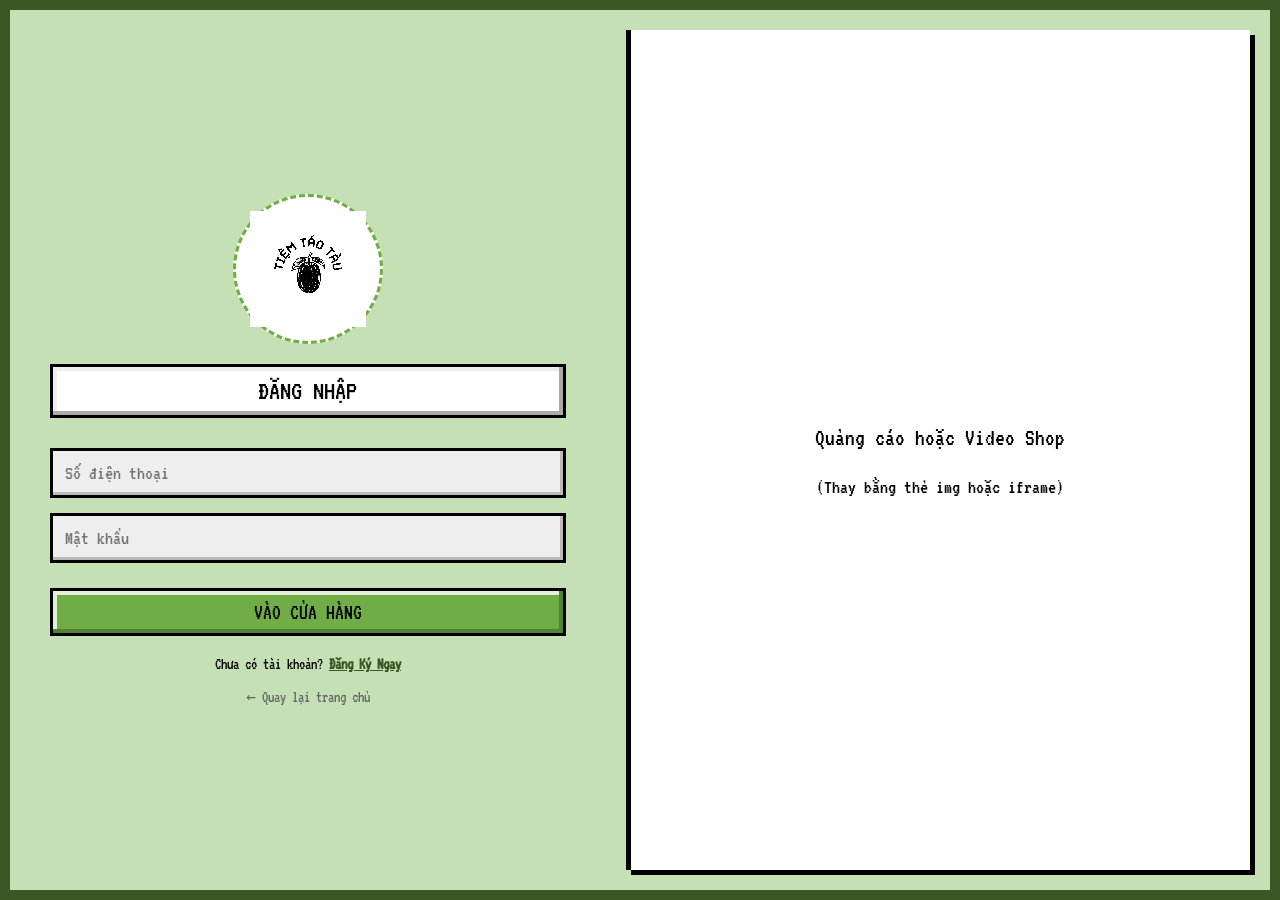
<file: login.html>
<!DOCTYPE html>
<html lang="vi">
<head>
    <meta charset="UTF-8">
    <title>Đăng Nhập - Ten Shop</title>
    <link rel="stylesheet" href="style.css">
    <style>
        /* Giao diện đặc biệt cho trang đăng nhập */
        .auth-page { 
            display: flex; 
            height: 100vh; 
            background: var(--bg-light); 
            border: 10px solid var(--border-dark); 
            box-sizing: border-box;
        }
        
        .form-side { 
            flex: 1; 
            padding: 40px; 
            display: flex; 
            flex-direction: column; 
            align-items: center; 
            justify-content: center;
            background: #C5E0B4;
        }
        
        .video-side { 
            flex: 1.2; 
            background: #fff; 
            border-left: 5px solid #000; 
            margin: 20px; 
            display: flex; 
            align-items: center; 
            justify-content: center; 
            font-size: 24px;
            box-shadow: 5px 5px 0px #000;
            overflow: hidden;
        }

        .video-side img, .video-side iframe {
            width: 100%;
            height: 100%;
            object-fit: cover;
        }

        .pixel-input {
            width: 100%;
            padding: 12px;
            border: 3px solid #000;
            background: #eee;
            margin-bottom: 15px;
            font-size: 20px;
            outline: none;
            box-shadow: inset -3px -3px 0px #bbb;
        }
    </style>
</head>
<body>
    <div class="auth-page">
        <!-- Bên trái: Form đăng nhập -->
        <div class="form-side">
            <!-- Logo shop -->
            <div class="logo-circle" style="width:150px; height:150px; margin-bottom: 20px;">
                <img src="logo.png" alt="Logo" style="width:80%; height:80%; object-fit:contain;">
            </div>

            <div class="btn-3d white" style="width:100%; margin-bottom:30px; font-size: 28px; cursor: default;">
                ĐĂNG NHẬP
            </div>

            <input type="text" id="l-phone" class="pixel-input" placeholder="Số điện thoại">
            <input type="password" id="l-pass" class="pixel-input" placeholder="Mật khẩu">
            
            <button onclick="login()" class="btn-3d" style="width: 100%; margin-top:10px; background: #70AD47;">
                VÀO CỬA HÀNG
            </button>

            <div style="margin-top: 20px;">
                <span>Chưa có tài khoản? </span>
                <a href="register.html" style="color: #385723; font-weight: bold;">Đăng Ký Ngay</a>
            </div>
            
            <a href="index.html" style="margin-top: 15px; color: #666; text-decoration: none;">← Quay lại trang chủ</a>
        </div>

        <!-- Bên phải: Video hoặc Ảnh nền quảng cáo -->
        <div class="video-side">
            <!-- Bạn có thể thay bằng thẻ <img> hoặc <iframe> youtube -->
            <div style="text-align: center; padding: 20px;">
                <p>Quảng cáo hoặc Video Shop</p>
                <small>(Thay bằng thẻ img hoặc iframe)</small>
            </div>
        </div>
    </div>

    <script>
        function login() {
            const phone = document.getElementById('l-phone').value;
            const pass = document.getElementById('l-pass').value;

            if(!phone || !pass) {
                alert("Vui lòng điền đầy đủ thông tin!");
                return;
            }

            // Lấy dữ liệu từ localStorage
            const storedData = localStorage.getItem(phone);
            
            if(storedData) {
                const userData = JSON.parse(storedData);
                if(userData.pass === pass) {
                    // Lưu trạng thái đã đăng nhập
                    localStorage.setItem('isLoggedIn', 'true');
                    localStorage.setItem('currentUser', userData.user);
                    
                    alert("Chào mừng " + userData.user + " quay trở lại!");
                    window.location.href = 'index.html';
                } else {
                    alert("Mật khẩu không chính xác!");
                }
            } else {
                alert("Số điện thoại này chưa được đăng ký!");
            }
        }
    </script>
</body>
</html>
</file>
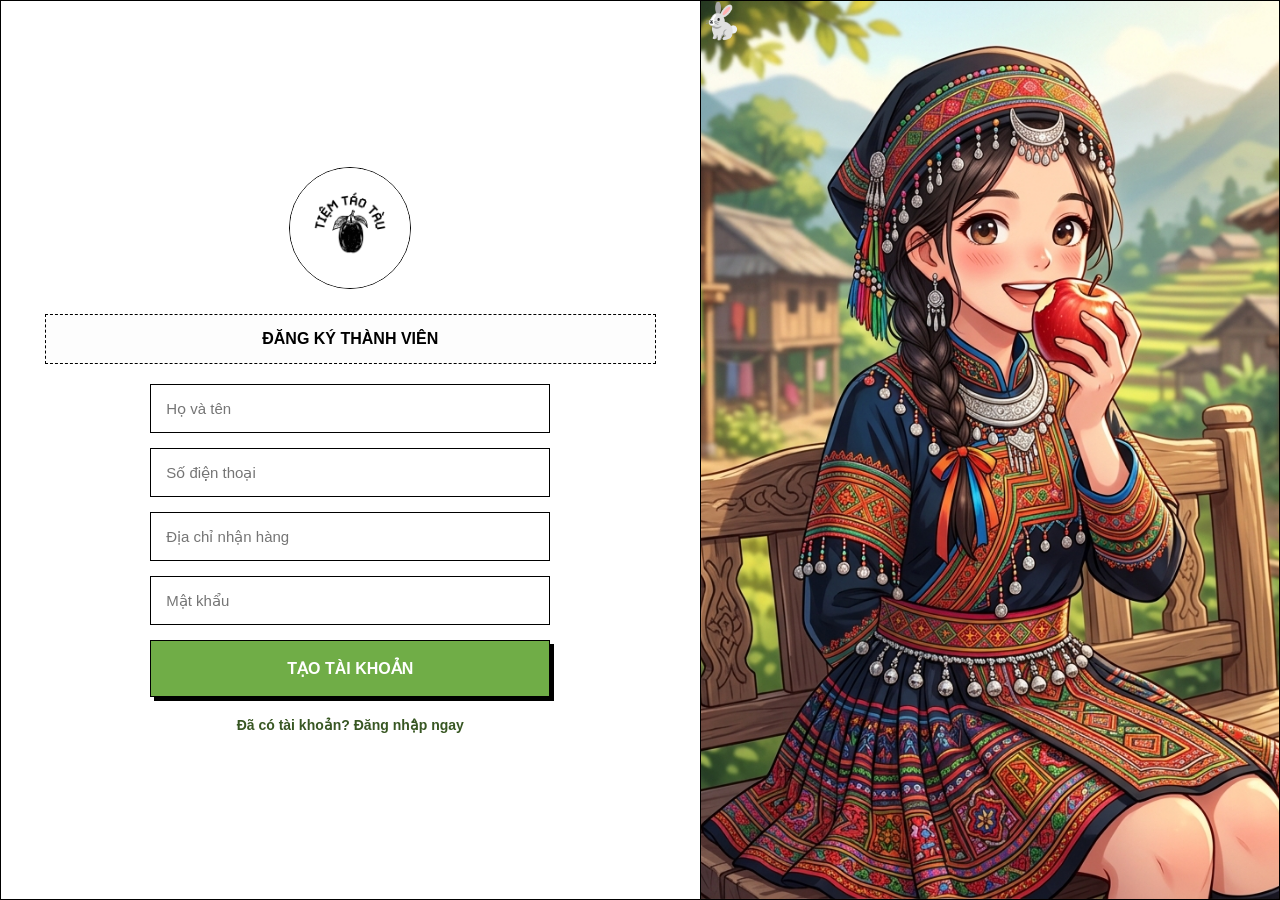
<file: register.html>
<!DOCTYPE html>
<html lang="vi">
<head>
    <meta charset="UTF-8">
    <title>Đăng Ký - TIỆM TÁO TÀU</title>
    <style>
        :root {
            --bg-light: #ffffff;
            --border-dark: #000000;
            --primary-color: #70AD47;
        }

        body, html { margin: 0; padding: 0; height: 100vh; overflow: hidden; font-family: sans-serif; }

        /* Container chính bao phủ toàn màn hình */
        .auth-page { 
            display: flex; 
            height: 100vh; 
            background: var(--bg-light); 
            border: 1px solid var(--border-dark); 
            box-sizing: border-box; 
            position: relative; 
        }

        /* PHẦN ĐĂNG KÝ (BÊN TRÁI) - CHIẾM 50% */
        .form-side { 
            flex: 1; 
            padding: 60px; 
            display: flex; 
            flex-direction: column; 
            align-items: center; 
            justify-content: center; 
            z-index: 10;
            border-right: 1px solid var(--border-dark);
            background: white;
            box-sizing: border-box;
        }
        
        /* PHẦN ẢNH (BÊN PHẢI) - CHIẾM 50% */
        .video-side { 
            flex: 1; 
            background: #000; 
            position: relative;
            overflow: hidden; /* Cắt bỏ phần ảnh dư thừa để tràn viền */
        }

        /* ẢNH CÔ GÁI LẤP ĐẦY 50% BÊN PHẢI */
        .side-img {
            width: 100%;
            height: 100%;
            object-fit: cover; /* Quan trọng: Giúp ảnh lấp đầy khung mà không bị méo */
            display: block;
            image-rendering: -webkit-optimize-contrast;
        }

        /* CON THỎ CHẠY QUANH VIỀN 50% BÊN PHẢI */
        .pixel-rabbit {
            position: absolute;
            width: 40px;
            height: 40px;
            z-index: 100;
            font-size: 35px;
            display: flex;
            align-items: center;
            justify-content: center;
            pointer-events: none;
            animation: rabbitRunFull 15s linear infinite;
        }

        @keyframes rabbitRunFull {
            0%   { top: 10px; left: 10px; transform: scaleX(1); }
            25%  { top: 10px; left: calc(100% - 50px); transform: scaleX(1); }
            26%  { transform: scaleX(-1); }
            50%  { top: calc(100% - 50px); left: calc(100% - 50px); transform: scaleX(-1); }
            75%  { top: calc(100% - 50px); left: 10px; transform: scaleX(-1); }
            76%  { transform: scaleX(1); }
            100% { top: 10px; left: 10px; transform: scaleX(1); }
        }

        /* ĐỊNH DẠNG CÁC PHẦN TRONG FORM */
        .logo-circle { width: 120px; height: 120px; margin-bottom: 25px; border: 1px solid #000; border-radius: 50%; overflow: hidden; }
        .main-logo { width: 100%; height: 100%; object-fit: cover; }

        .btn-header {
            width: 100%;
            padding: 15px;
            border: 1px dashed #000;
            text-align: center;
            font-weight: bold;
            margin-bottom: 20px;
            font-size: 16px;
            background: #fdfdfd;
        }
        
        .pixel-input { 
            width: 100%; 
            max-width: 400px; /* Giới hạn độ rộng input cho đẹp */
            padding: 15px; 
            margin-bottom: 15px; 
            border: 1px solid #000; 
            box-sizing: border-box; 
            outline: none; 
            font-size: 15px; 
        }

        .btn-reg { 
            width: 100%; 
            max-width: 400px;
            padding: 18px; 
            border: 1px solid #000; 
            box-shadow: 4px 4px 0px #000; 
            cursor: pointer; 
            font-weight: bold; 
            text-align: center; 
            background: var(--primary-color); 
            color: white;
            text-transform: uppercase;
            font-size: 16px;
            transition: 0.1s;
        }
        .btn-reg:active { transform: translate(2px, 2px); box-shadow: 2px 2px 0px #000; }

        .login-link { margin-top: 20px; color: #385723; text-decoration: none; font-size: 14px; font-weight: bold; }

        /* VIDEO ẨN ĐỂ PHÁT NHẠC */
        #myVideo { display: none; }
        #autoplay-fix { position: fixed; top: 0; left: 0; width: 100%; height: 100%; z-index: 9999; cursor: pointer; }
    </style>
</head>
<body>

    <!-- Click bất cứ đâu để bật nhạc -->
    <div id="autoplay-fix" onclick="startEverything()"></div>

    <div class="auth-page">
        <!-- BÊN TRÁI: FORM ĐĂNG KÝ (50%) -->
        <div class="form-side">
            <div class="logo-circle">
                <img src="logo.png" alt="Logo" class="main-logo">
            </div>
            
            <div class="btn-header">ĐĂNG KÝ THÀNH VIÊN</div>
            
            <input type="text" id="r-user" class="pixel-input" placeholder="Họ và tên">
            <input type="text" id="r-phone" class="pixel-input" placeholder="Số điện thoại">
            <input type="text" id="r-address" class="pixel-input" placeholder="Địa chỉ nhận hàng">
            <input type="password" id="r-pass" class="pixel-input" placeholder="Mật khẩu">
            
            <button onclick="register()" class="btn-reg">Tạo tài khoản</button>
            <a href="login.html" class="login-link">Đã có tài khoản? Đăng nhập ngay</a>
        </div>

        <!-- BÊN PHẢI: ẢNH MỞ RỘNG HẾT CỠ (50%) -->
        <div class="video-side">
            <!-- Con thỏ chạy quanh mép bên phải -->
            <div class="pixel-rabbit">🐇</div>
            
            <!-- Ảnh MX1.png mở rộng lấp đầy không gian -->
            <img src="mx1.png" alt="Decoration" class="side-img">

            <!-- Video lấy tiếng từ MV1.mp4 -->
            <video id="myVideo" loop playsinline muted>
                <source src="mv1.mp4" type="video/mp4">
            </video>
        </div>
    </div>

    <script>
        var video = document.getElementById("myVideo");
        var fixOverlay = document.getElementById("autoplay-fix");

        function startEverything() {
            video.muted = false;
            video.volume = 1.0;
            video.play();
            fixOverlay.style.display = "none";
        }

        window.addEventListener('load', function() {
            video.play().catch(e => console.log("Chờ click để phát nhạc..."));
        });

        function register() {
            const user = document.getElementById('r-user').value;
            const phone = document.getElementById('r-phone').value;
            const pass = document.getElementById('r-pass').value;
            if(!phone || !pass) return alert("Vui lòng nhập đủ thông tin!");
            localStorage.setItem(phone, JSON.stringify({user, pass}));
            alert("Đăng ký thành công!");
            window.location.href = 'login.html';
        }
    </script>
</body>
</html>
</file>
<file: style.css>
/* Nhúng font Pixel Minecraft */
@import url('https://fonts.googleapis.com/css2?family=VT323&display=swap');

:root {
    --bg-light-green: #C5E0B4;
    --bg-dark-green: #70AD47;
    --border-dark: #385723;
    --mc-yellow: #A9D18E;
    --font-pixel: 'VT323', monospace;
}

* {
    box-sizing: border-box;
    font-family: var(--font-pixel);
    image-rendering: pixelated;
}

body {
    margin: 0;
    background-color: #fff;
    overflow-x: hidden;
}

/* Nút bấm 3D Bevel Minecraft Style */
.btn-3d {
    background: var(--mc-yellow);
    border: 3px solid #000;
    box-shadow: inset -4px -4px 0px 2px #548235, 
                inset 4px 4px 0px 2px #E2F0D9;
    padding: 10px;
    cursor: pointer;
    text-align: center;
    display: inline-block;
    text-decoration: none;
    color: black;
    font-size: 20px;
}

.btn-3d:active {
    box-shadow: inset 4px 4px 0px 2px #548235, 
                inset -4px -4px 0px 2px #E2F0D9;
    transform: translateY(2px);
}

.btn-3d.white {
    background: #fff;
    box-shadow: inset -4px -4px 0px 2px #777, inset 4px 4px 0px 2px #eee;
}

/* Header & Logo */
.header-container { background: var(--bg-light-green); padding: 10px; border-bottom: 4px solid var(--border-dark); }
.logo-area { display: flex; align-items: center; gap: 0.5px; } /* Sát logo 0.5px */
.logo-circle {
    width: 100px; height: 100px; border-radius: 50%;
    border: 3px dashed var(--bg-dark-green); background: white;
    display: flex; align-items: center; justify-content: center; font-size: 20px;
}

/* Grid Sản phẩm - Logic Responsive cực mạnh */
.product-grid {
    display: grid;
    gap: 15px;
    padding: 20px;
    background: var(--bg-dark-green);
    border: 8px solid var(--border-dark);
}

/* PC 1920x1080: 6 cột */
@media screen and (min-width: 1025px) {
    .product-grid { grid-template-columns: repeat(6, 1fr); }
}

/* Android & iOS (Tỉ lệ dài): 3 cột, hiển thị 20 hàng */
@media screen and (max-width: 1024px) {
    .product-grid { grid-template-columns: repeat(3, 1fr); }
}

/* Modal Thanh toán (Ảnh 7) */
#payment-modal {
    display: none; position: fixed; z-index: 9999;
    left: 0; top: 0; width: 100%; height: 100%;
    background: rgba(0,0,0,0.8); align-items: center; justify-content: center;
}
.payment-content {
    background: var(--bg-light-green); border: 5px solid var(--border-dark);
    width: 400px; padding: 20px;
}
@import url('https://fonts.googleapis.com/css2?family=VT323&display=swap');

:root {
    --bg-light: #C5E0B4;
    --bg-dark: #70AD47;
    --border-dark: #385723;
    --font-pixel: 'VT323', monospace;
}

* { box-sizing: border-box; font-family: var(--font-pixel); }
body { margin: 0; background-color: #fff; overflow-x: hidden; }

/* Nút bấm 3D Bevel Minecraft */
.btn-3d {
    background: #A9D18E;
    border: 3px solid #000;
    box-shadow: inset -4px -4px 0px 0px #548235, inset 4px 4px 0px 0px #E2F0D9;
    padding: 10px 20px;
    cursor: pointer;
    text-align: center;
    display: inline-block;
    text-decoration: none;
    color: #000;
    font-size: 22px;
}
.btn-3d.white {
    background: #fff;
    box-shadow: inset -4px -4px 0px 0px #AAA, inset 4px 4px 0px 0px #EEE;
}
.btn-3d:active {
    box-shadow: inset 4px 4px 0px 0px #548235, inset -4px -4px 0px 0px #E2F0D9;
    transform: translateY(2px);
}

/* Header & Logo (Sát 0.5px) */
.header-top { background: var(--bg-light); display: flex; align-items: center; padding: 10px; gap: 0.5px; border-bottom: 4px solid var(--border-dark); }
.logo-circle { width: 100px; height: 100px; border-radius: 50%; border: 3px dashed var(--bg-dark); background: #fff; display: flex; align-items: center; justify-content: center; }

/* Grid Sản phẩm Responsive */
.product-grid {
    display: grid; gap: 15px; padding: 20px; background: var(--bg-dark); border: 8px solid var(--border-dark); margin: 10px;
}
/* PC: 6 cột */
@media screen and (min-width: 1025px) { .product-grid { grid-template-columns: repeat(6, 1fr); } }
/* Mobile (Android/iOS): 3 cột */
@media screen and (max-width: 1024px) { .product-grid { grid-template-columns: repeat(3, 1fr); } }

/* Input Pixel */
.pixel-input { width: 100%; padding: 10px; border: 3px solid #000; background: #eee; font-size: 20px; margin-bottom: 10px; outline: none; }
@import url('https://fonts.googleapis.com/css2?family=VT323&display=swap');

:root {
    --bg-light: #C5E0B4;
    --bg-dark: #70AD47;
    --border-dark: #385723;
    --font-pixel: 'VT323', monospace;
}

* { box-sizing: border-box; font-family: var(--font-pixel); image-rendering: pixelated; }
body { margin: 0; background-color: #fff; overflow-x: hidden; }

/* Nút bấm 3D Bevel Minecraft */
.btn-3d {
    background: #A9D18E;
    border: 3px solid #000;
    box-shadow: inset -4px -4px 0px 0px #548235, inset 4px 4px 0px 0px #E2F0D9;
    padding: 10px 20px;
    cursor: pointer;
    text-align: center;
    display: inline-block;
    text-decoration: none;
    color: #000;
    font-size: 22px;
}
.btn-3d.white {
    background: #fff;
    box-shadow: inset -4px -4px 0px 0px #AAA, inset 4px 4px 0px 0px #EEE;
}
.btn-3d:active {
    box-shadow: inset 4px 4px 0px 0px #548235, inset -4px -4px 0px 0px #E2F0D9;
    transform: translateY(2px);
}

/* Header sát Logo 0.5px */
.header-top { background: var(--bg-light); display: flex; align-items: center; padding: 10px; gap: 0.5px; border-bottom: 4px solid var(--border-dark); }
.logo-circle { width: 100px; height: 100px; border-radius: 50%; border: 3px dashed var(--bg-dark); background: #fff; display: flex; align-items: center; justify-content: center; font-size: 20px; }

/* Product Grid */
.product-section { background: var(--bg-dark); border: 8px solid var(--border-dark); margin: 10px; padding: 20px; }
.product-grid { display: grid; gap: 15px; }

/* PC 1920x1080 (6 cột) */
@media screen and (min-width: 1025px) { .product-grid { grid-template-columns: repeat(6, 1fr); } }
/* Mobile (3 cột) */
@media screen and (max-width: 1024px) { .product-grid { grid-template-columns: repeat(3, 1fr); } }

/* Payment Modal (Ảnh 7) */
#payment-modal {
    display: none; position: fixed; z-index: 9999; left: 0; top: 0; width: 100%; height: 100%;
    background: rgba(0,0,0,0.8); align-items: center; justify-content: center;
}
.payment-content { background: var(--bg-light); border: 5px solid var(--border-dark); width: 400px; padding: 20px; text-align: center; }
.pixel-input { width: 100%; padding: 8px; border: 3px solid #000; margin-bottom: 10px; font-size: 18px; background: #eee; }
.main-logo {
    width: 90%;
    height: 90%;
    object-fit: contain;
    border-radius: 50%;
    image-rendering: pixelated;
}
.logo-circle {
    width: 100px; height: 100px; border-radius: 50%;
    border: 3px dashed var(--bg-dark); background: #fff;
    display: flex; align-items: center; justify-content: center;
    flex-shrink: 0; /* Không cho logo bị bẹp */
}
</file>
